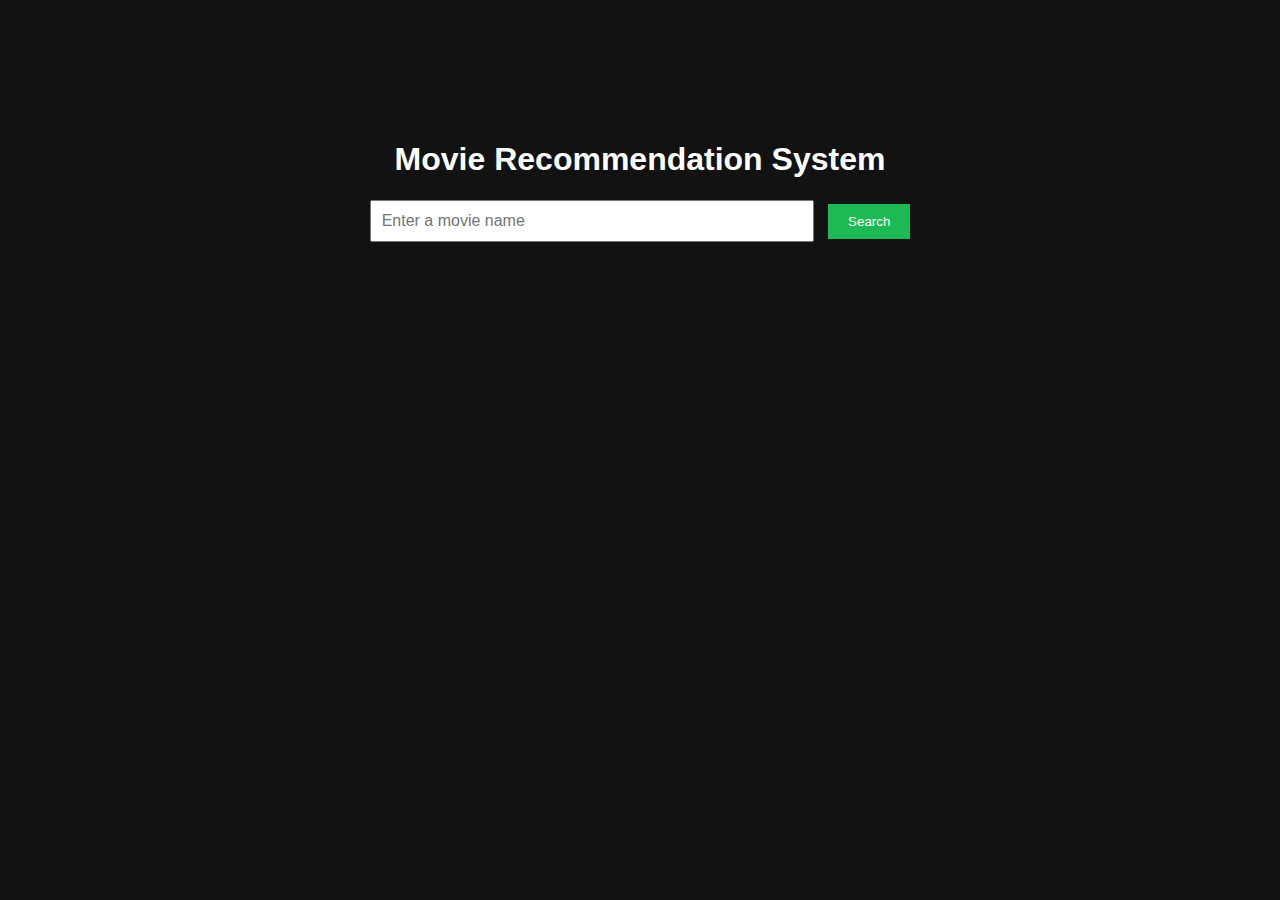
<file: index.html>
<!DOCTYPE html>
<html lang="en">
<head>
  <meta charset="UTF-8" />
  <meta name="viewport" content="width=device-width, initial-scale=1.0"/>
  <title>Movie Recommender</title>
  <link rel="stylesheet" href="style1.css"/>
</head>
<body>
  <div class="container">
    <h1>Movie Recommendation System</h1>
    <input type="text" id="movieInput" placeholder="Enter a movie name" />
    <button onclick="searchMovie()">Search</button>
  </div>

  <script src="script.js"></script>
</body>
</html>
</file>
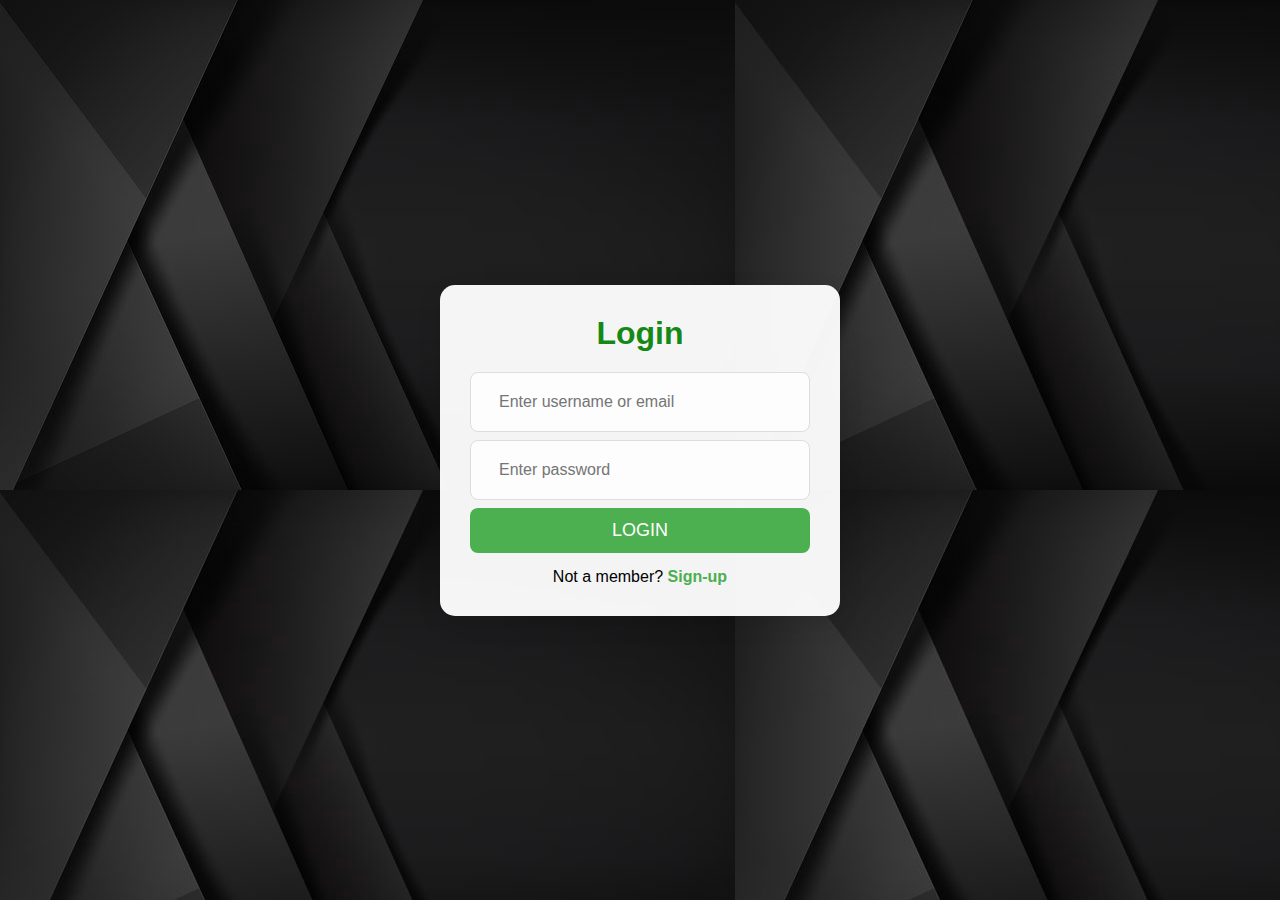
<file: login.html>
<!DOCTYPE html>
<html>
<head>
    <meta charset="UTF-8">
    <meta name="viewport" content="width=device-width, initial-scale=1.0">
    <title>Login Page</title>
    <link rel="stylesheet" href="st.css">
</head>
<body>
    <section>
        <h1>Login</h1>
        <div class="login-form">
            <div class="username-input">
                <i class="fas fa-user"></i>
                <input type="email" placeholder="Enter username or email" id="username">
            </div>

            <div class="password-input">
                <i class="fas fa-lock"></i>
                <input type="password" placeholder="Enter password" id="password">
            </div>

            <button class="login-btn" onclick="handleLogin()">LOGIN</button>

            <div class="alternative-signup">
                <p>Not a member? <span onclick="redirectToSignup()">Sign-up</span></p>
            </div>
        </div>
    </section>

    <script>
        function handleLogin() {
            const username = document.getElementById('username').value;
            const password = document.getElementById('password').value;

            if (username && password) {
                alert('Successfully Logged In!');
                window.location.href = '1.html';
            } else {
                alert('Please fill in all fields!');
            }
        }

        function redirectToSignup() {
            window.location.href = 'signup.html';
        }
        
    </script>
</body>
</html>
</file>
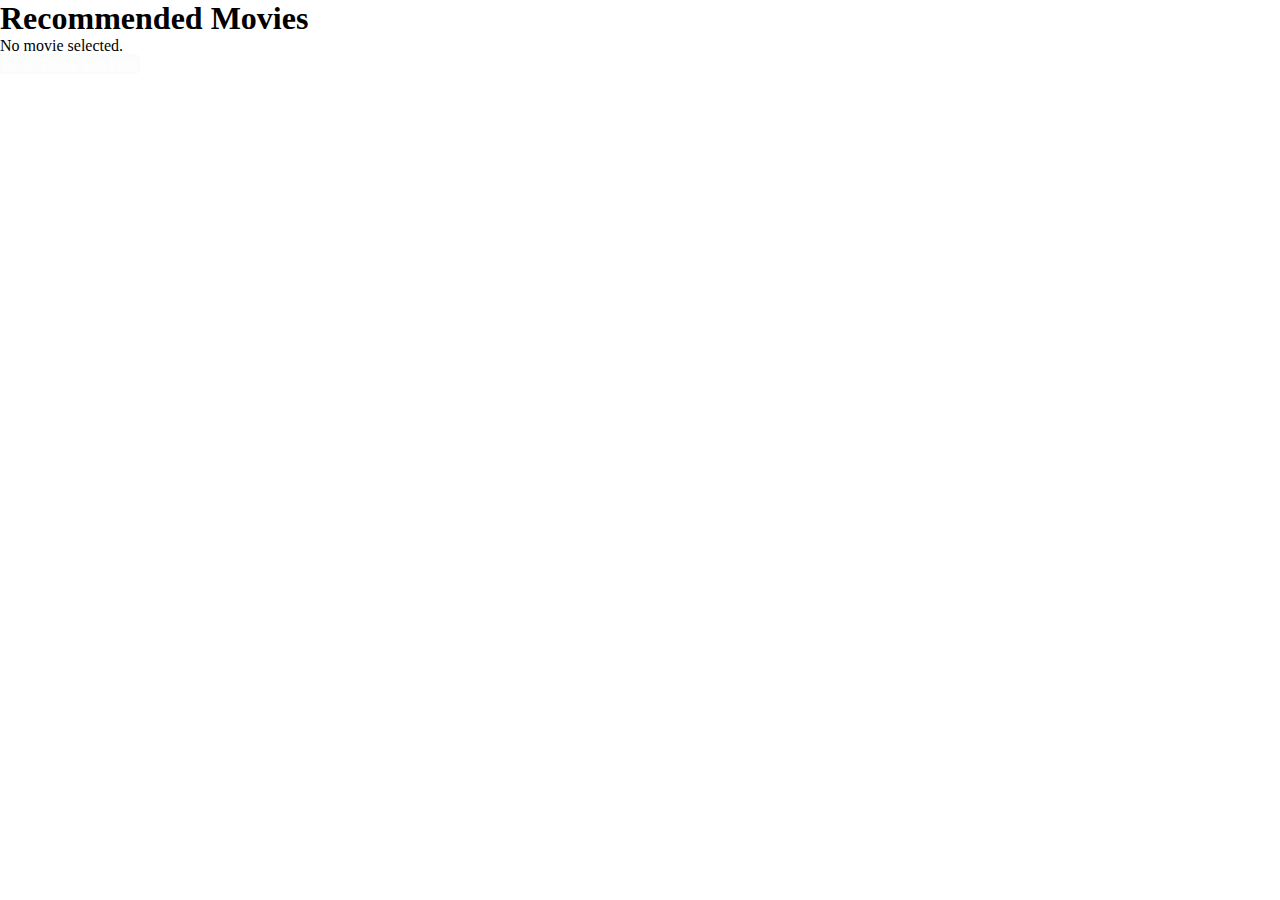
<file: recommendation.html>
<!DOCTYPE html>
<html lang="en">
<head>
  <meta charset="UTF-8" />
  <meta name="viewport" content="width=device-width, initial-scale=1.0"/>
  <title>Recommendations</title>
  <link rel="stylesheet" href="style.css"/>
</head>
<body>
  <div class="container">
    <h1>Recommended Movies</h1>
    <div id="recommendations"></div>
    <a href="thankyou.html" class="btn">Go to Thank You Page</a>
  </div>

  <script src="script.js"></script>
  <script>
    const movieId = localStorage.getItem('selectedMovieId');
    if (movieId) {
      fetchRecommendations(movieId);
    } else {
      document.getElementById('recommendations').innerHTML = "<p>No movie selected.</p>";
    }
  </script>
</body>
</html>
</file>
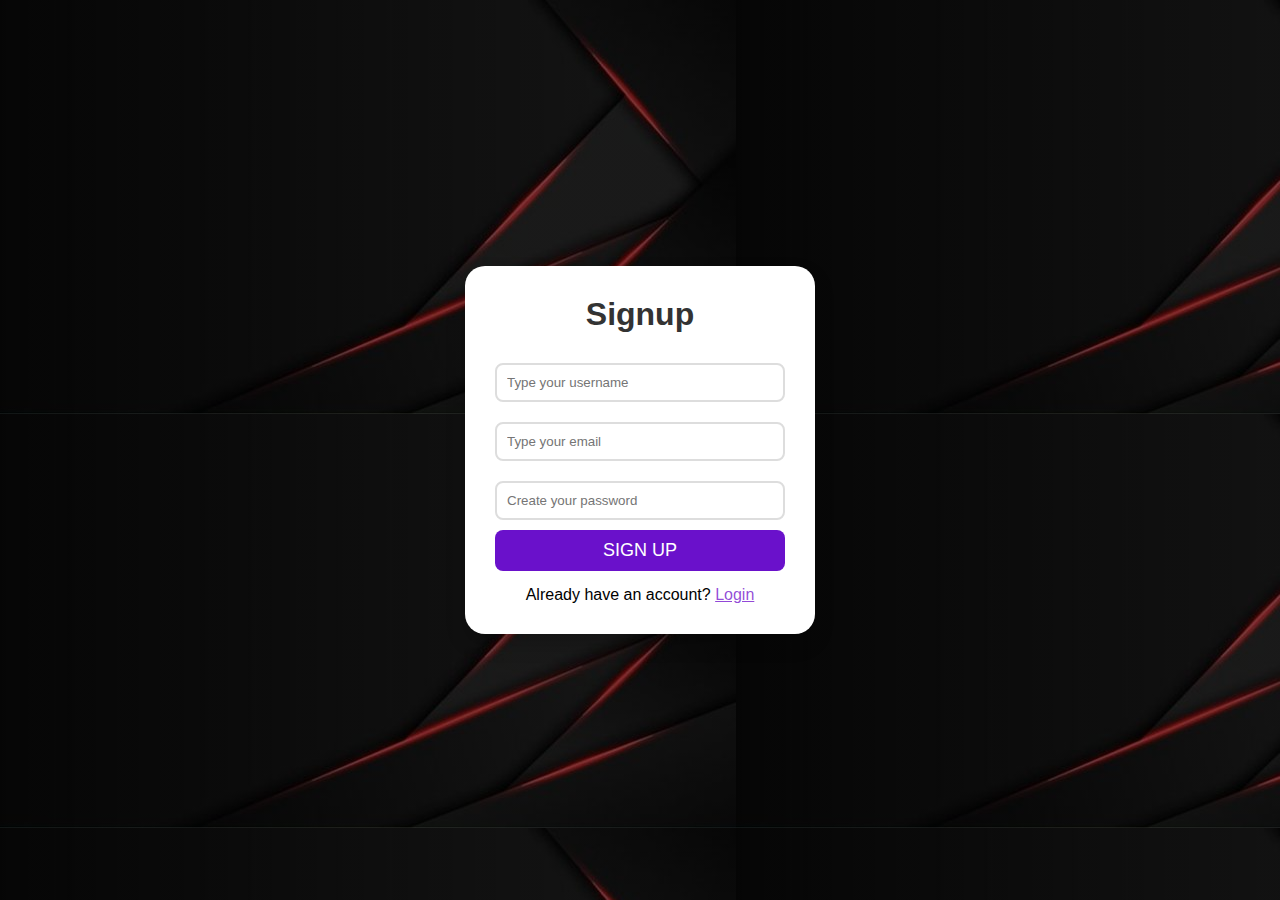
<file: signup.html>
<!DOCTYPE html>
<html>
<head>
    <meta charset="UTF-8">
    <meta name="viewport" content="width=device-width, initial-scale=1.0">
    <title>Signup Page</title>
    <link rel="stylesheet" href="st2.css">
</head>
<body>
    <section>
        <h1>Signup</h1>
        <div class="signup-form">
          
            <div class="username-input">
                <i class="fas fa-user"></i>
                <input type="text" placeholder="Type your username" id="signup-username">
            </div>

            
            <div class="email-input">
                <i class="fas fa-envelope"></i>
                <input type="email" placeholder="Type your email" id="signup-email">
            </div>

            
            <div class="password-input">
                <i class="fas fa-lock"></i>
                <input type="password" placeholder="Create your password" id="signup-password">
            </div>

            <button class="signup-btn" onclick="handleSignup()">SIGN UP</button>

            <div class="alternative-login">
                <p>Already have an account? <span onclick="redirectToLogin()">Login</span></p>
            </div>
        </div>
    </section>

    <script>
        function handleSignup() {
            const username = document.getElementById('signup-username').value;
            const email = document.getElementById('signup-email').value;
            const password = document.getElementById('signup-password').value;

            if (username && password) {
                localStorage.setItem('username', username);
                localStorage.setItem('email', email);
                localStorage.setItem('password', password);
                alert('Signup Successful!');
                window.location.href = 'login.html'; // Redirect to login page
            } else {
                alert('Please fill in all fields!');
            }
        }


        function redirectToLogin() {
            window.location.href = 'login.html';
        }
    </script>
</body>
</html>
</file>
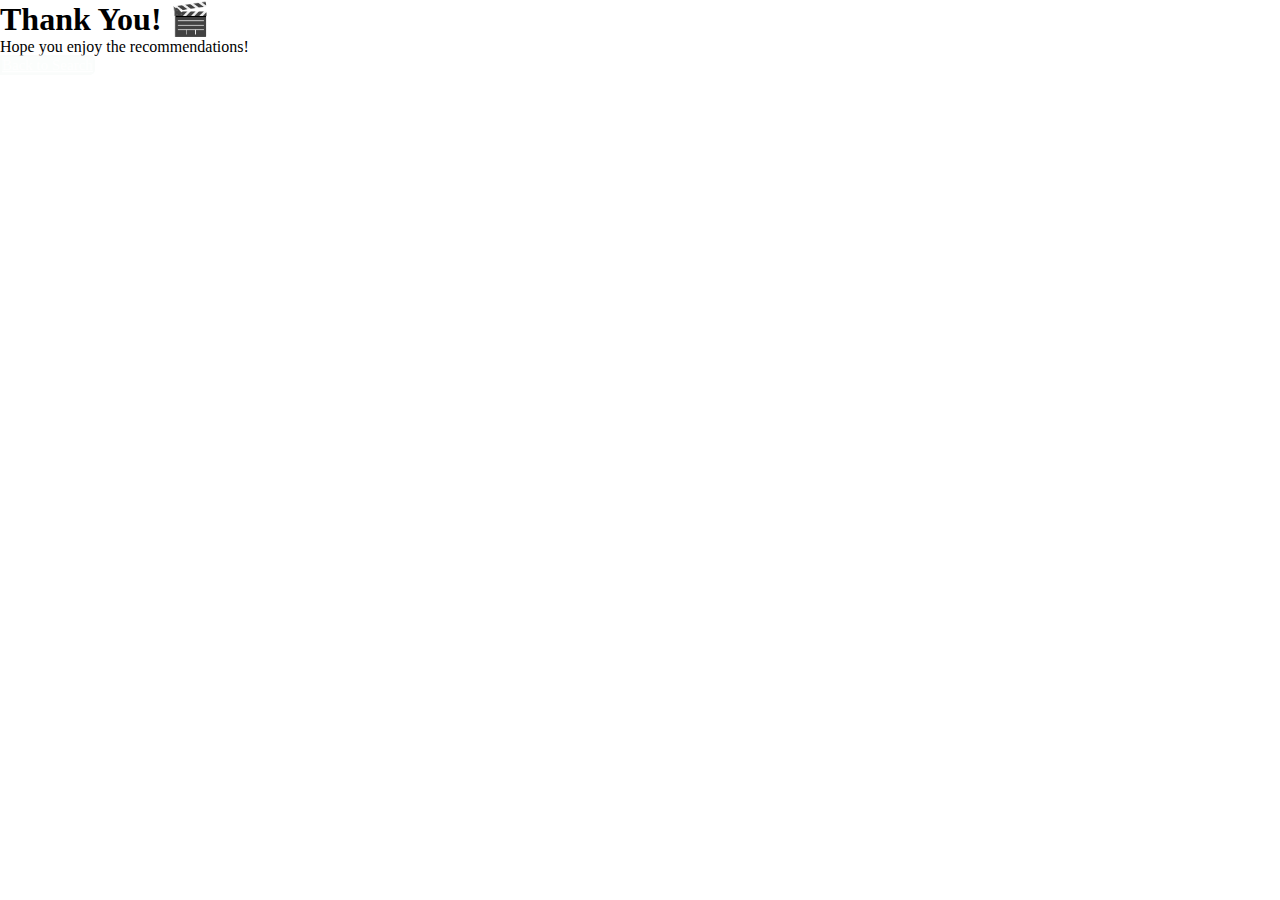
<file: thankyou.html>
<!DOCTYPE html>
<html lang="en">
<head>
  <meta charset="UTF-8" />
  <meta name="viewport" content="width=device-width, initial-scale=1.0"/>
  <title>Thank You</title>
  <link rel="stylesheet" href="style.css"/>
</head>
<body>
  <div class="container">
    <h1>Thank You! 🎬</h1>
    <p>Hope you enjoy the recommendations!</p>
    <a href="index.html" class="btn">Back to Search</a>
  </div>
</body>
</html>
</file>
<file: style1.css>
body {
    font-family: Arial, sans-serif;
    background: #121212;
    color: #fff;
    text-align: center;
    margin: 0;
    padding: 0;
  }
  
  .container {
    max-width: 600px;
    margin: 100px auto;
    padding: 20px;
  }
  
  input {
    padding: 10px;
    width: 70%;
    font-size: 1rem;
    margin-right: 10px;
  }
  
  button, .btn {
    padding: 10px 20px;
    background: #1db954;
    color: white;
    border: none;
    cursor: pointer;
    text-decoration: none;
  }
  
  button:hover, .btn:hover {
    background: #1ed760;
  }
  
  .movie-card {
    margin: 15px 0;
    padding: 10px;
    border-bottom: 1px solid #444;
  }
</file>
<file: st.css>
/* General Styles */
* {
    margin: 0;
    padding: 0;
    box-sizing: border-box;
}

body {
    font-family: Arial, sans-serif;
    background-color: #f2f2f21a;
    background: linear-gradient(to top,rgba(0,0,0,0.5)50%,rgba(0,0,0,0.5)50%),url(1.jpeg);
    display: flex;
    justify-content: center;
    align-items: center;
    height: 100vh;
}

section {
    background: #fffffff4;
    padding: 30px;
    border-radius: 15px;
    box-shadow: 0 8px 24px rgba(0,0,0,0.1);
    width: 400px;
}

h1 {
    text-align: center;
    margin-bottom: 20px;
    color: #158915;
}

/* Input Fields */
.username-input, .password-input {
    display: flex;
    align-items: center;
    background: #fcfdfc;
    padding: 10px;
    margin-bottom: 8px;
    border-radius: 8px;
    border: 1px solid #ddd;
}

.username-input i, .password-input i {
    margin-right: 8px;
    color: #f5f1f1;
}

input {
    flex: 1;
    padding: 10px;
    border: none;
    outline: none;
    background: transparent;
    font-size: 16px;
}

/* Button */
.login-btn {
    width: 100%;
    padding: 12px;
    background-color: #4CAF50;
    color: white;
    border: none;
    border-radius: 8px;
    cursor: pointer;
    font-size: 18px;
    transition: 0.5s ease;
}

.login-btn:hover {
    background-color: #378a3b;
}

/* Signup Text */
.alternative-signup {
    text-align: center;
    margin-top: 15px;
}

.alternative-signup span {
    color: #4CAF50;
    cursor: pointer;
    font-weight: bold;
}
</file>
<file: style.css>
*{
    margin : 0;
    padding : 0;
}

.main{
    width: 100%;
    background: linear-gradient(to top,rgba(0,0,0,0.5)50%,rgba(0,0,0,0.5)50%),url(1.jpeg);
    background-position : center;
    background-size: cover;
    height: 109vh;
}

.navbar{
    width: 1200px;
    height: 75px;
    margin: auto;
}

.icon{
    width: 200px;
    float: left;
    height: 70px;
}

.logo{
    color: #fc3f3f;
    font-size: 35px;
    font-family: Arial;
    padding-left: 20px;
    float: left;
    padding-top: 10px;
}

.menu{
    width : 400px;
    float: left;
    height: 70px;
}

ul{
    float: left;
    display: flex;
    justify-content: center;
    align-items: center;
}

ul li{
    list-style: none;
    margin-left: 62px;
    margin-top: 27px;
    font-size: 14px;
}

ul li a{
    text-decoration: none;
    color: #616362;
    font-family: Arial;
    font-weight: bold;
    transition: 0.4s ease-in-out;
}

ul li a:hover{
    color: #f7faf9;
}

.search{
    width: 330px;
    float: left;
    margin-left: 270px;
}

.srch{
    font-family: 'Times New Roman';
    width: 200px;
    height: 40px;
    background: #fff;
    border: 1px solid #f7faf9;
    margin-top: 13px;
    color: black;
    border-right: none;
    font-size: 16px;
    float: left;
    padding: 10px;
    border-bottom-left-radius: 5px;
    border-top-left-radius: 5px;
}

.btn{
    width: 50px;
    height: 40px;   
    background: #f7faf977;
    border: 2px solid #f7faf93c;
    margin-top: 13px;
    font-size: 15px;
    border-top-right-radius: 5px;
    border-bottom-right-radius: 5px;
    color: white; 
    pointer-events: visiblePainted;
    cursor: pointer;
}

.btn:focus{
    outline:#f7faf9;
}

.srch:focus{
    outline: none;
}

#toast {
    visibility: hidden;
    min-width: 250px;
    margin: auto;
    background-color: #4CAF50;
    color: white;
    text-align: center;
    border-radius: 8px;
    padding: 16px;
    position: fixed;
    z-index: 1;
    bottom: 30px;
    left: 0;
    right: 0;
    font-size: 18px;
}
#toast.show {
    visibility: visible;
    animation: fadein 0.5s, fadeout 0.5s 2.5s;
}

/* Animation */
@keyframes fadein {
    from { bottom: 0; opacity: 0; }
    to { bottom: 30px; opacity: 1; }
}
@keyframes fadeout {
    from { bottom: 30px; opacity: 1; }
    to { bottom: 0; opacity: 0; }
}
</file>
<file: st2.css>
/* General Styles */
* {
    margin: 0;
    padding: 0;
    box-sizing: border-box;
    font-family: Arial, sans-serif;
}

body {
    display: flex;
    justify-content: center;
    align-items: center;
    height: 100vh;
    background: linear-gradient(to top,rgba(0,0,0,0.5)50%,rgba(0,0,0,0.5)50%),url(3.jpeg);
}

section {
    background-color: #fff;
    padding: 30px;
    border-radius: 20px;
    box-shadow: 0 10px 20px rgba(0,0,0,0.2);
    width: 350px;
}

h1 {
    text-align: center;
    margin-bottom: 20px;
    color: #333;
}

/* Input Fields */
input {
    width: 100%;
    padding: 10px;
    margin: 10px 0;
    border: 2px solid #ddd;
    border-radius: 8px;
    outline: none;
    transition: border-color 0.3s;
}

input:focus {
    border-color: #6a11cb;
}

/* Icons */
.username-input i,
.email-input i,
.password-input i {
    position: absolute;
    margin-left: 10px;
    margin-top: 14px;
    color: #6a11cb;
}

/* Button */
.signup-btn {
    width: 100%;
    padding: 10px;
    background-color: #6a11cb;
    color: white;
    border: none;
    border-radius: 8px;
    cursor: pointer;
    transition: background-color 0.3s;
    font-size: 18px;
}

.signup-btn:hover {
    background-color: #ad25fc;
}

/* Alternative Login */
.alternative-login p {
    text-align: center;
    margin-top: 15px;
}

.alternative-login span {
    color: #7111cbc4;
    cursor: pointer;
    text-decoration: underline;
}
</file>
